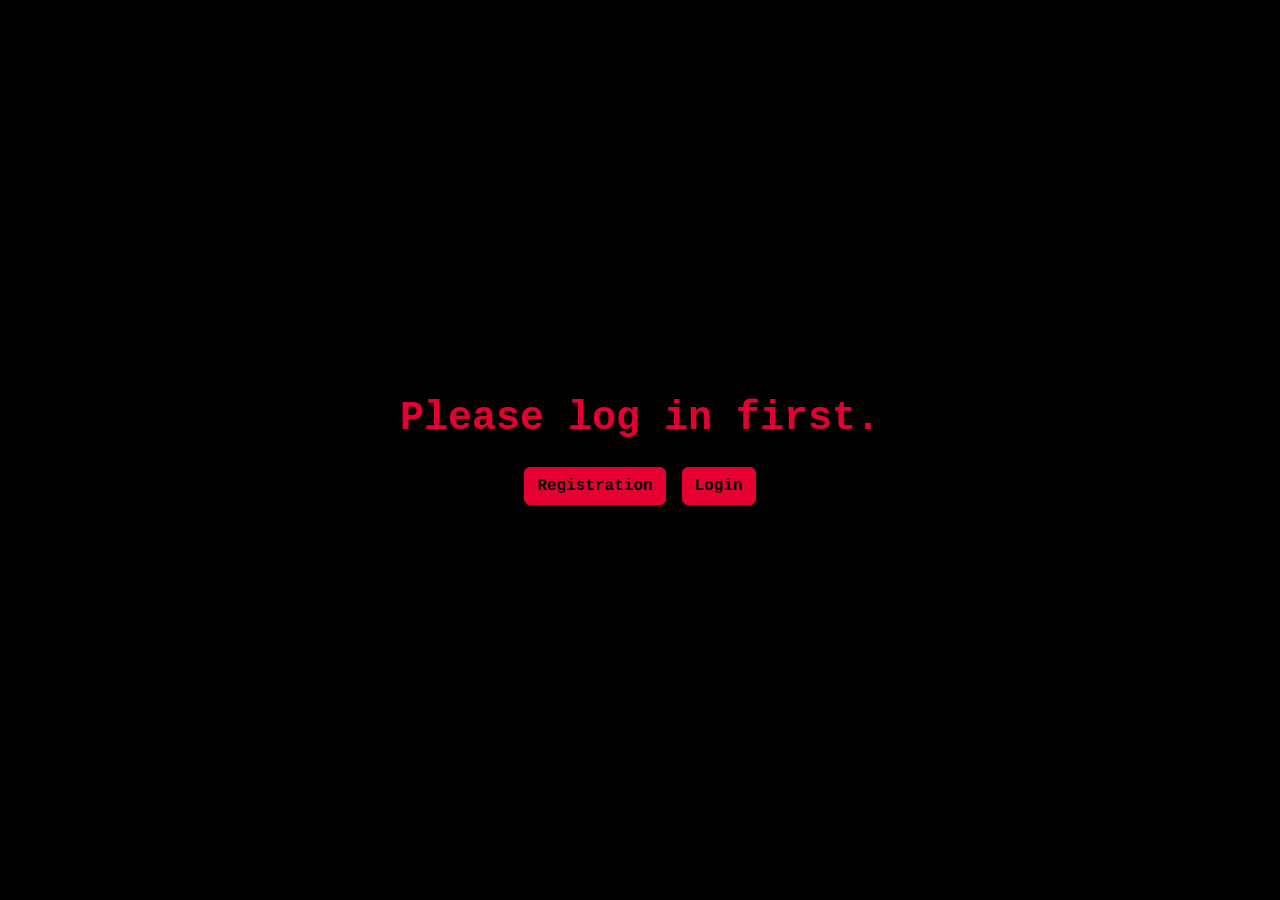
<file: components/index.html>
<!doctype html>
<html lang="en">
  <head>
    <meta charset="UTF-8" />
    <meta name="viewport" content="width=device-width, initial-scale=1.0" />
    <title>Onishchuk Artem Sergeevich</title>
    <link
      href="https://cdn.jsdelivr.net/npm/bootstrap@5.2.3/dist/css/bootstrap.min.css"
      rel="stylesheet"
      integrity="sha384-rbsA2VBKQhggwzxH7pPCaAqO46MgnOM80zW1RWuH61DGLwZJEdK2Kadq2F9CUG65"
      crossorigin="anonymous"
    />
    <script
      src="https://cdn.jsdelivr.net/npm/bootstrap@5.2.3/dist/js/bootstrap.bundle.min.js"
      integrity="sha384-kenU1KFdBIe4zVF0s0G1M5b4hcpxyD9F7jL+jjXkk+Q2h455rYXK/7HAuoJl+0I4"
      crossorigin="anonymous"
    ></script>
    <link rel="stylesheet" href="../css/style.css" />
  </head>
  <body>
    <div
      class="container d-flex justify-content-center align-items-center vh-100"
    >
      <div class="row">
        <div class="col-12 text-center">
          <h1 class="mb-4">Please log in first.</h1>
          <div class="d-flex justify-content-center gap-3">
            <a href="registration.html" class="btn btn-primary">Registration</a>
            <a href="login.html" class="btn btn-primary">Login</a>
          </div>
        </div>
      </div>
    </div>
  </body>
</html>
</file>
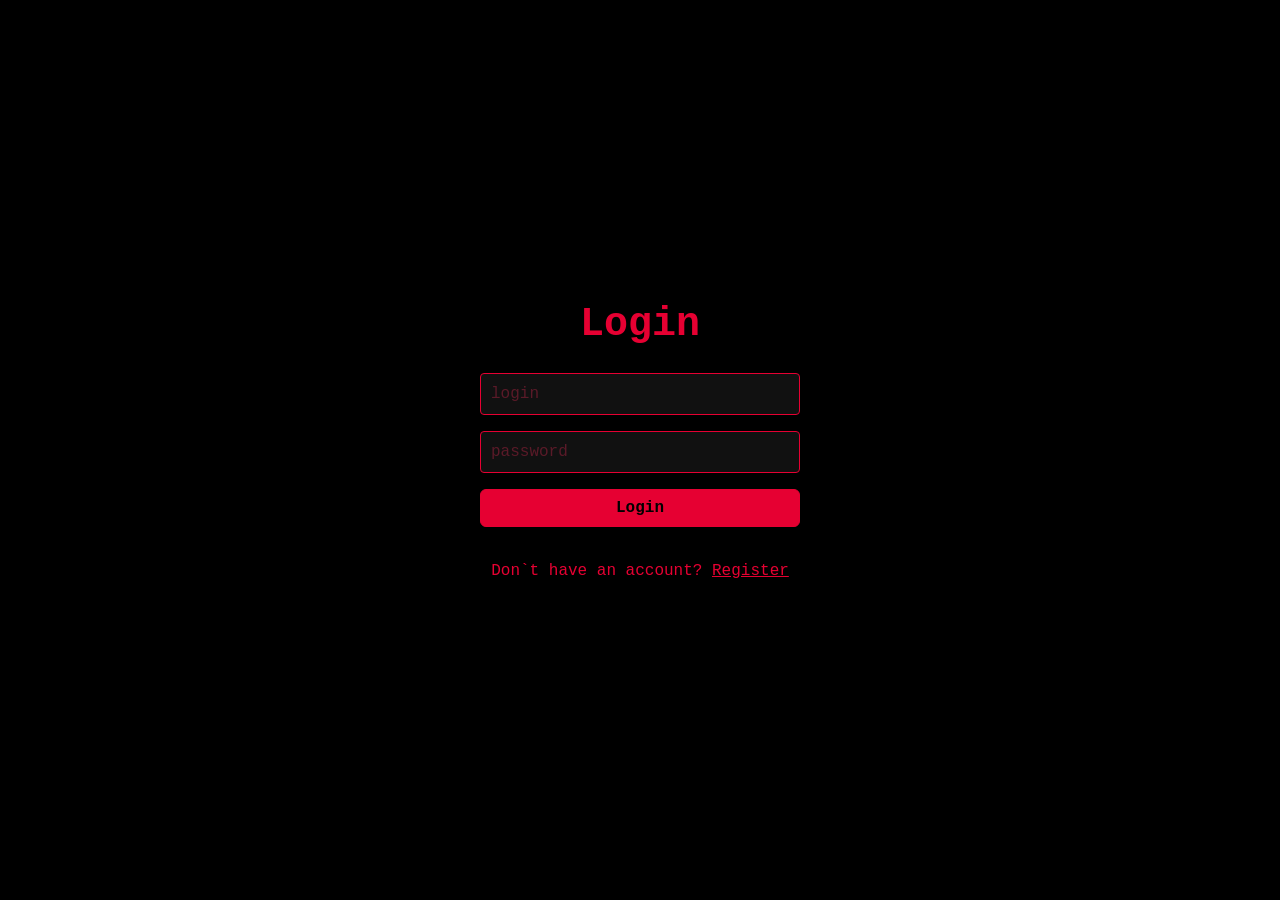
<file: components/login.html>
<!doctype html>
<html lang="en">
  <head>
    <meta charset="UTF-8" />
    <meta name="viewport" content="width=device-width, initial-scale=1.0" />
    <title>Onishchuk Artem Sergeevich</title>
    <link
      href="https://cdn.jsdelivr.net/npm/bootstrap@5.2.3/dist/css/bootstrap.min.css"
      rel="stylesheet"
      integrity="sha384-rbsA2VBKQhggwzxH7pPCaAqO46MgnOM80zW1RWuH61DGLwZJEdK2Kadq2F9CUG65"
      crossorigin="anonymous"
    />
    <script
      src="https://cdn.jsdelivr.net/npm/bootstrap@5.2.3/dist/js/bootstrap.bundle.min.js"
      integrity="sha384-kenU1KFdBIe4zVF0s0G1M5b4hcpxyD9F7jL+jjXkk+Q2h455rYXK/7HAuoJl+0I4"
      crossorigin="anonymous"
    ></script>
    <link rel="stylesheet" href="../css/style.css" />
  </head>
  <body>
    <div
      class="container d-flex justify-content-center align-items-center vh-100"
    >
      <div class="row">
        <div class="col-12 text-center">
          <h1 class="mb-4">Login</h1>
          <form
            action="login.html"
            method="POST"
            class="d-flex flex-column gap-3"
          >
            <input
              type="text"
              name="login"
              class="form-control-monsoon-input"
              placeholder="login"
            />
            <input
              type="password"
              name="password"
              class="form-control-monsoon-input"
              placeholder="password"
            />
            <button class="btn btn-primary" type="submit" name="submit">
              Login
            </button>
            <p class="mt-3">
              Don`t have an account? <a href="registration.html">Register</a>
            </p>
          </form>
        </div>
      </div>
    </div>
  </body>
</html>
</file>
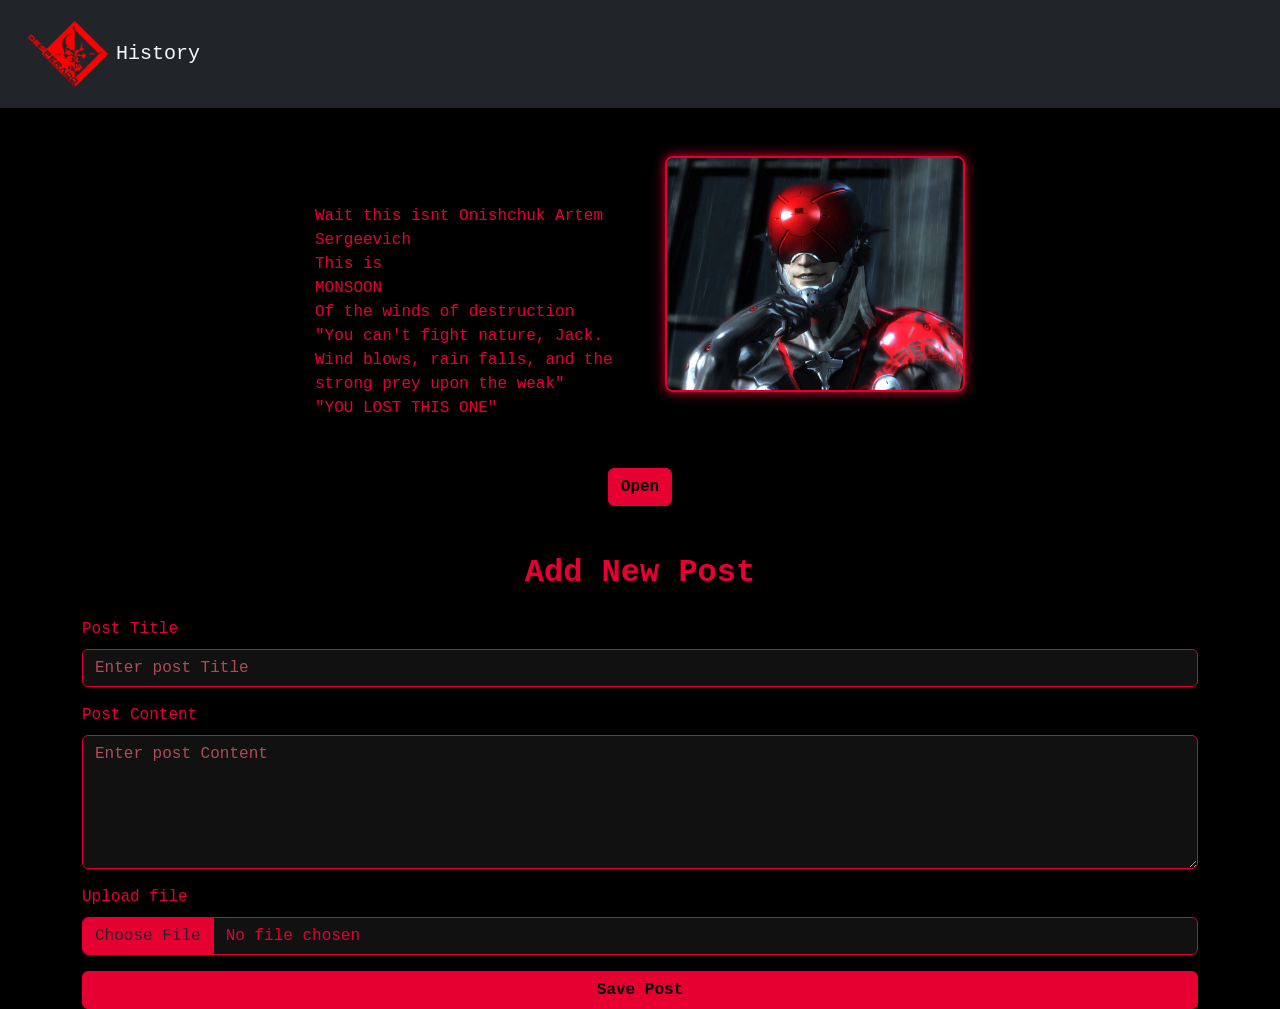
<file: components/profile.html>
<!doctype html>
<html lang="en">
  <head>
    <meta charset="UTF-8" />
    <meta name="viewport" content="width=device-width, initial-scale=1.0" />
    <title>Onishchuk Artem Sergeevich</title>
    <link
      href="https://cdn.jsdelivr.net/npm/bootstrap@5.2.3/dist/css/bootstrap.min.css"
      rel="stylesheet"
      integrity="sha384-rbsA2VBKQhggwzxH7pPCaAqO46MgnOM80zW1RWuH61DGLwZJEdK2Kadq2F9CUG65"
      crossorigin="anonymous"
    />
    <script
      src="https://cdn.jsdelivr.net/npm/bootstrap@5.2.3/dist/js/bootstrap.bundle.min.js"
      integrity="sha384-kenU1KFdBIe4zVF0s0G1M5b4hcpxyD9F7jL+jjXkk+Q2h455rYXK/7HAuoJl+0I4"
      crossorigin="anonymous"
    ></script>
    <link rel="stylesheet" href="../css/style.css" />
  </head>
  <body>

    <nav class="navbar navbar-dark bg-dark p-3">
      <div class="container-fluid">
        <a href="#" class="navbar-brand d-flex align-items-center">
          <img src="../images/DesperadoLogo.png" alt="логотип" class="me-2" width="80" />
          <span class="text-light">History</span>
        </a>
      </div>
    </nav>


    <div class="container mt-5">
      <div class="story-container">
        <div class="story-text" style="white-space: pre-line;">
          <span>
            Wait this isnt Onishchuk Artem Sergeevich
            This is
            MONSOON
            Of the winds of destruction
            "You can't fight nature, Jack. Wind blows, rain falls, and the strong prey upon the weak"
            "YOU LOST THIS ONE"
          </span>
        </div>
        <img src="../images/MonsoonPortrait.webp" alt="фото" class="monsoon-img" />
      </div>

      <div class="text-center mt-4">
        <button id="toggleButton" class="btn btn-primary">Open</button>
      </div>

      <div id="extraImage" class="mt-3 text-center" style="display: none">
        <img src="../images/MonsoonAttack.webp" alt="скрытое фото" class="monsoon-img" />
      </div>

      <div class="mt-5">
        <h2 class="text-center mb-4">Add New Post</h2>
        <form
          action="profile.html"
          id="postForm"
          class="d-flex flex-column gap-3"
          method="POST"
          enctype="multipart/form-data"
        >
          <div class="form-group">
            <label class="form-label" for="postTitle">Post Title</label>
            <input
              type="text"
              name="postTitle"
              class="form-control monsoon-input"
              id="postTitle"
              placeholder="Enter post Title"
              required
            />
          </div>
          <div class="form-group">
            <label class="form-label" for="postContent">Post Content</label>
            <textarea
              name="postContent"
              class="form-control monsoon-input"
              id="postContent"
              placeholder="Enter post Content"
              rows="5"
              required
            ></textarea>
          </div>
          <div class="form-group">
            <label class="form-label" for="file">Upload file</label>
            <input
              type="file"
              name="file"
              class="form-control monsoon-input"
              id="file"
            />
          </div>
          <button class="btn btn-primary" type="submit" name="submit">
            Save Post
          </button>
        </form>
      </div>
    </div>

    <script>
      const btn = document.getElementById("toggleButton");
      const extra = document.getElementById("extraImage");
      btn.addEventListener("click", function () {
        if (extra.style.display === "none") {
          extra.style.display = "block";
          btn.textContent = "Close";
        } else {
          extra.style.display = "none";
          btn.textContent = "Open";
        }
      });
    </script>
  </body>
</html>
</file>
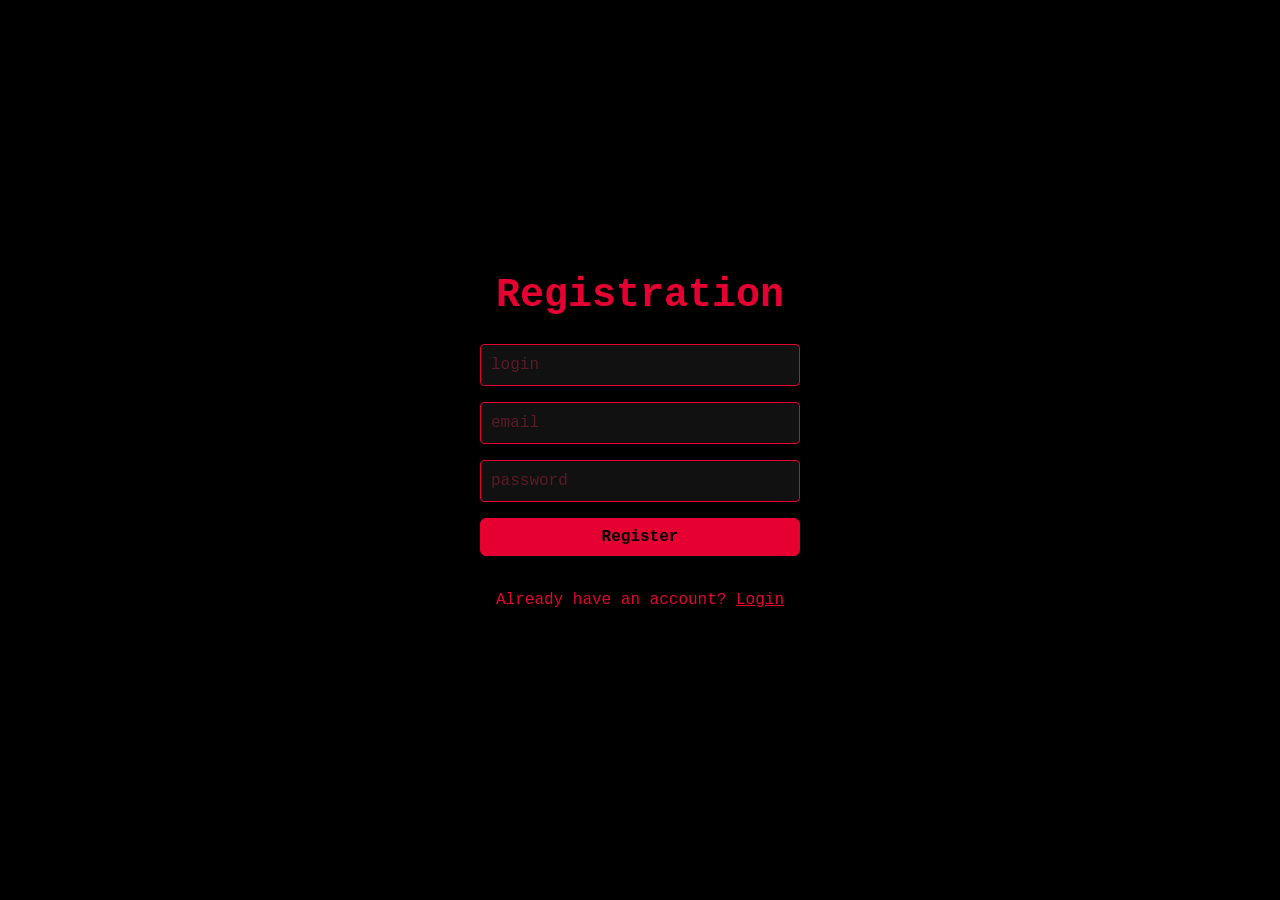
<file: components/registration.html>
<!doctype html>
<html lang="en">
  <head>
    <meta charset="UTF-8" />
    <meta name="viewport" content="width=device-width, initial-scale=1.0" />
    <title>Onishchuk Artem Sergeevich</title>
    <link
      href="https://cdn.jsdelivr.net/npm/bootstrap@5.2.3/dist/css/bootstrap.min.css"
      rel="stylesheet"
      integrity="sha384-rbsA2VBKQhggwzxH7pPCaAqO46MgnOM80zW1RWuH61DGLwZJEdK2Kadq2F9CUG65"
      crossorigin="anonymous"
    />
    <script
      src="https://cdn.jsdelivr.net/npm/bootstrap@5.2.3/dist/js/bootstrap.bundle.min.js"
      integrity="sha384-kenU1KFdBIe4zVF0s0G1M5b4hcpxyD9F7jL+jjXkk+Q2h455rYXK/7HAuoJl+0I4"
      crossorigin="anonymous"
    ></script>
    <link rel="stylesheet" href="../css/style.css" />
  </head>
  <body>
    <div
      class="container d-flex justify-content-center align-items-center vh-100"
    >
      <div class="row">
        <div class="col-12 text-center">
          <h1 class="mb-4">Registration</h1>
          <form
            action="registration.html"
            method="POST"
            class="d-flex flex-column gap-3"
          >
            <input
              type="text"
              name="login"
              class="form-control-monsoon-input"
              placeholder="login"
            />
            <input
              type="email"
              name="email"
              class="form-control-monsoon-input"
              placeholder="email"
            />
            <input
              type="password"
              name="password"
              class="form-control-monsoon-input"
              placeholder="password"
            />
            <button class="btn btn-primary" type="submit" name="submit">
              Register
            </button>
            <p class="mt-3">
              Already have an account? <a href="login.html">Login</a>
            </p>
          </form>
        </div>
      </div>
    </div>
  </body>
</html>
</file>
<file: css/style.css>
body {
    background-color: #000000;
    color: #e60032;
    font-family: "Courier New", monospace;
}

h1, h2 {
    color: #e60032;
    font-weight: bold;
}

a {
    color: #e60032;
}
a:hover {
    color: #ee4268;
}

.btn-primary {
    background-color: #e60032;
    border-color: #e60032;
    color: #000000;
    font-weight: bold;
}
.btn-primary:hover {
    background-color: #e60032;
    border-color: #e60032;
    color: #000000;
}

.form-control-monsoon-input {
    background-color: #111111;
    color: #e60032;
    border: 1px solid #e60032;
    border-radius: 4px;
    padding: 8px 10px;
    width: 320px;
    max-width: 100%;
}
.form-control-monsoon-input::placeholder {
    color: #5a1a28;
}
.form-control-monsoon-input:focus {
    outline: none;
    box-shadow: 0 0 6px #e60032;
}

.col-12 form {
    align-items: center;
}
.col-12 form .btn-primary {
    width: 320px;
    max-width: 100%;
}

.monsoon-input {
    background-color: #111111;
    color: #e60032;
    border: 1px solid #e60032;
}
.monsoon-input::placeholder {
    color: #af4c59;
}
.monsoon-input:focus {
    background-color: #111111;
    color: #e60032;
    border-color: #e60032;
    box-shadow: 0 0 6px #e60032;
}
.monsoon-input::file-selector-button {
    background-color: #e60032;
}

.monsoon-img {
    max-width: 300px;
    border: 2px solid #e60032;
    border-radius: 8px;
    box-shadow: 0 0 12px #e60032;
}

.story-container {
    display: flex;
    justify-content: center;
    align-items: flex-start;
    gap: 30px;
    flex-wrap: wrap;
}
.story-text {
    max-width: 320px;
    text-align: left;
}
</file>
